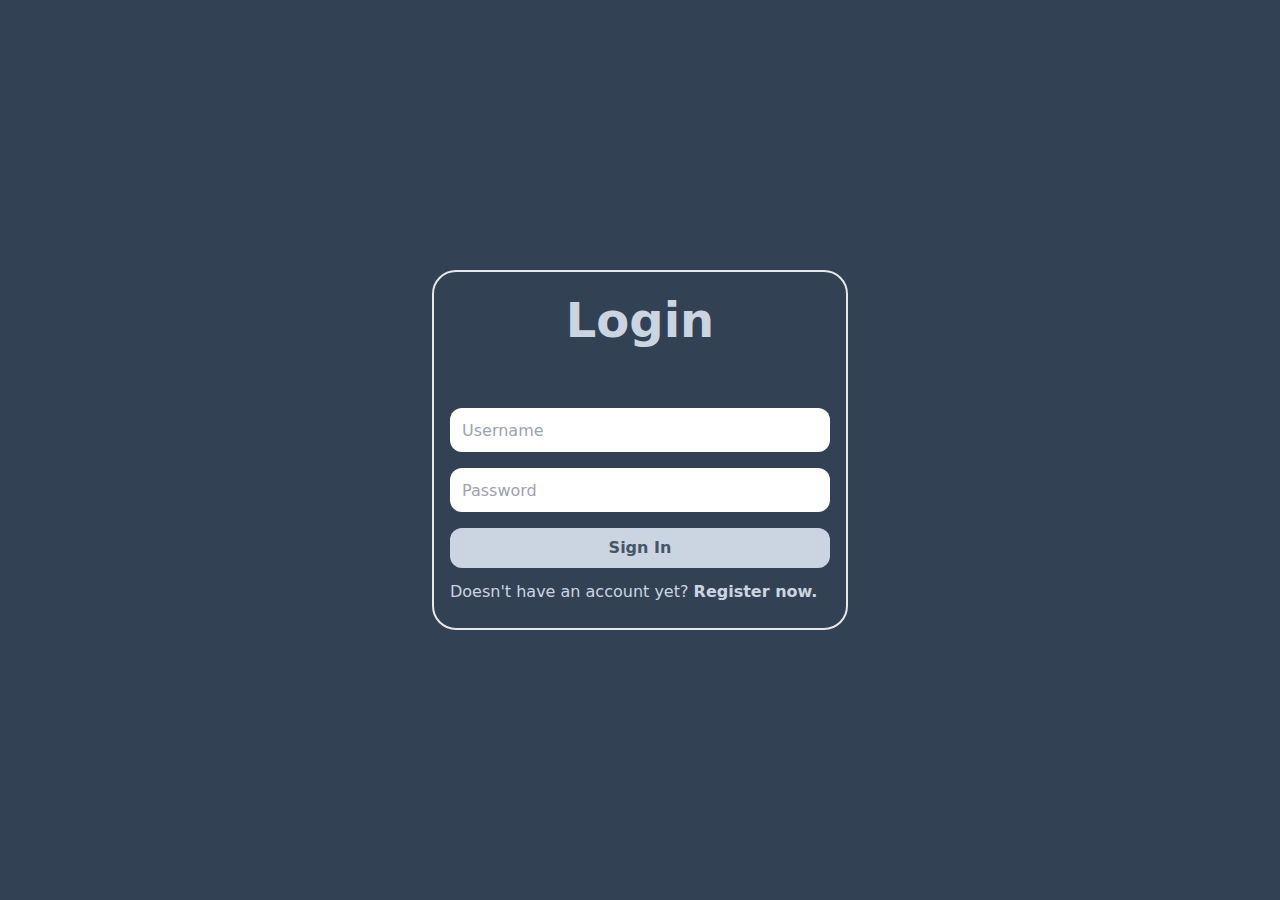
<file: templates/login.html>
<!DOCTYPE html>
<html lang="en">
  <head>
    <meta charset="UTF-8" />
    <meta name="viewport" content="width=device-width, initial-scale=1.0" />
    <title>ClipFusion</title>
    <script src="/static/cdn.tailwindcss.min.js"></script>
  </head>
  <body class="flex flex-col justify-center items-center min-h-screen bg-slate-700">
    <div class="w-[26rem] py-6 rounded-3xl border-2 border-400-slate text-slate-300 px-4">
      <form action="/login" method="POST">
        <h2 class="text-5xl font-semibold text-center pb-8">Login</h2>
        <div class="p-4"></div>
        <input
          class="w-full h-11 rounded-xl px-3 text-zinc-700 focus:outline-none"
          type="text"
          autofocus
          autocomplete="off"
          placeholder="Username"
          name="username"
        />
        <div class="p-2"></div>
        <input
          class="w-full h-11 rounded-xl px-3 text-zinc-700 focus:outline-none"
          type="password"
          placeholder="Password"
          name="password"
        />
        <div class="p-2"></div>
        <button
          class="w-full py-2 bg-slate-300 text-slate-600 font-bold text-md rounded-xl"
          type="submit"
        >
          Sign In
        </button>
        <div class="pt-3">Doesn't have an account yet? <a href="{{ url_for('register') }}" class="font-bold">Register now.</a></div>
      </form>
    </div>
  </body>
</html>
</file>
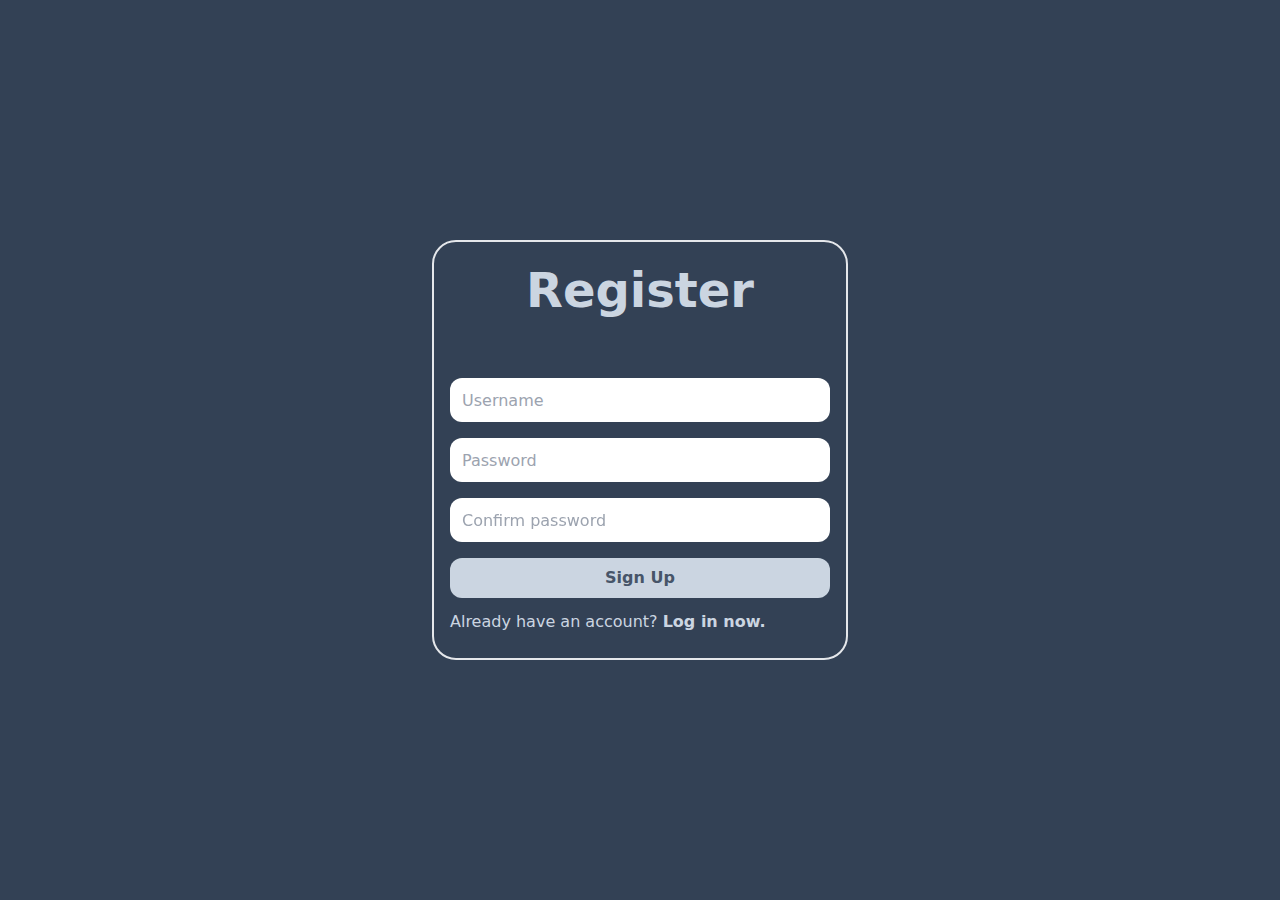
<file: templates/register.html>
<!DOCTYPE html>
<html lang="en">
  <head>
    <meta charset="UTF-8" />
    <meta name="viewport" content="width=device-width, initial-scale=1.0" />
    <title>ClipFusion</title>
    <script src="/static/cdn.tailwindcss.min.js"></script>
  </head>
  <body class="flex flex-col justify-center items-center min-h-screen bg-slate-700">
    <div class="w-[26rem] py-6 rounded-3xl border-2 border-400-slate text-slate-300 px-4">
      <form action="/register" method="POST">
        <h2 class="text-5xl font-semibold text-center pb-8">Register</h2>
        <div class="p-4"></div>
        <input
          class="w-full h-11 rounded-xl px-3 text-zinc-700 focus:outline-none"
          type="text"
          autocomplete="off"
          autofocus
          placeholder="Username"
          name="username"
          required
        />
        <div class="p-2"></div>
        <input
          class="w-full h-11 rounded-xl px-3 text-zinc-700 focus:outline-none"
          type="password"
          placeholder="Password"
          name="password"
          required
        />
        <div class="p-2"></div>
        <input
          class="w-full h-11 rounded-xl px-3 text-zinc-700 focus:outline-none"
          type="password"
          placeholder="Confirm password"
          name="confirmation"
          required
        />
        <div class="p-2"></div>
        <button
          class="w-full py-2 bg-slate-300 text-slate-600 font-bold text-md rounded-xl"
          type="submit"
        >
          Sign Up
        </button>
        <div class="pt-3">Already have an account? <a href="{{ url_for('login') }}" class="font-bold">Log in now.</a></div>
      </form>
    </div>
  </body>
</html>
</file>
